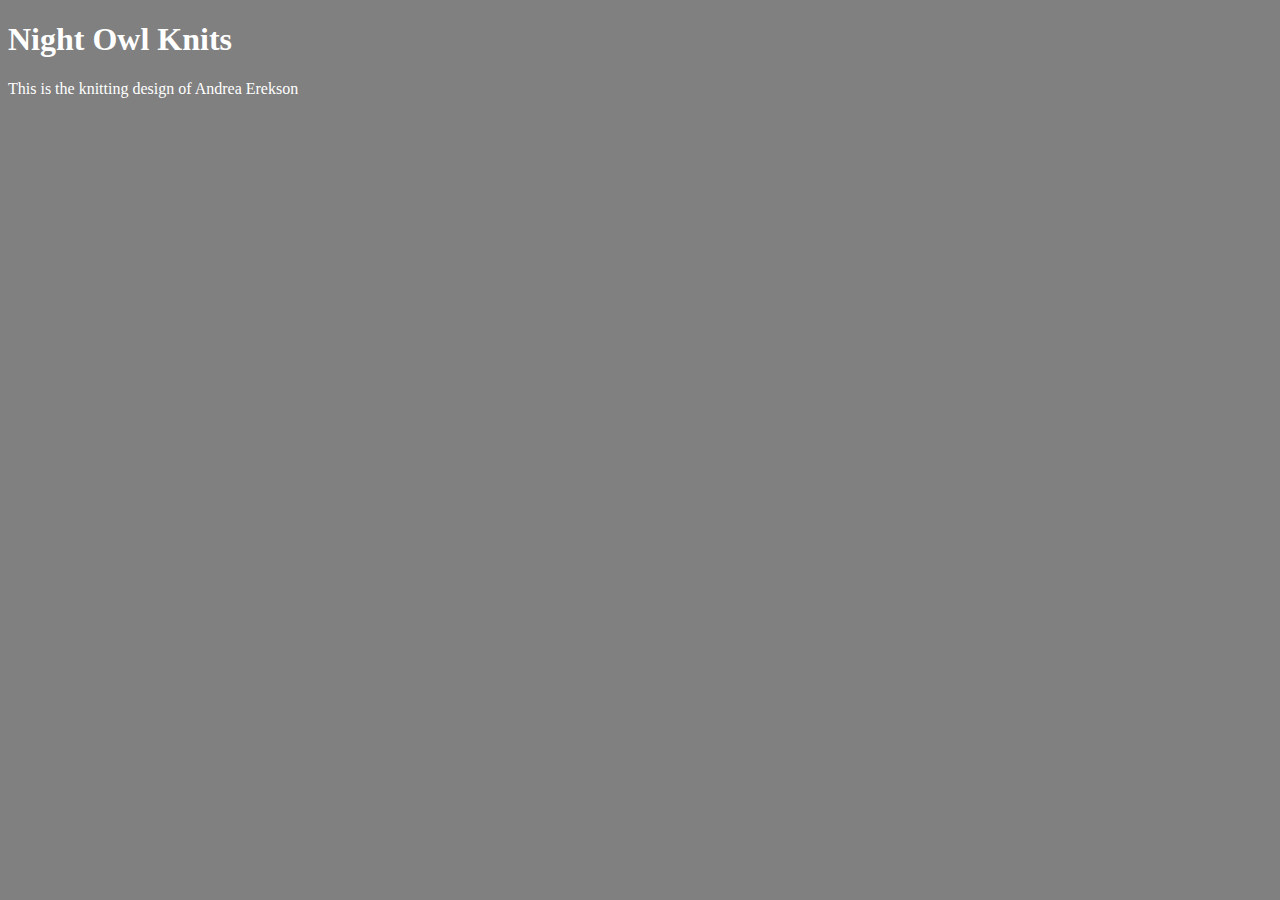
<file: index.html>
<!DOCTYPE html>
<html>
<head>
	<title>Night Owl Knits</title>
	<link rel="stylesheet" type="text/css" href="style.css">
</head>
<body>
<h1>Night Owl Knits</h1>
<p>This is the knitting design of Andrea Erekson</p>
</body>
</html>
</file>
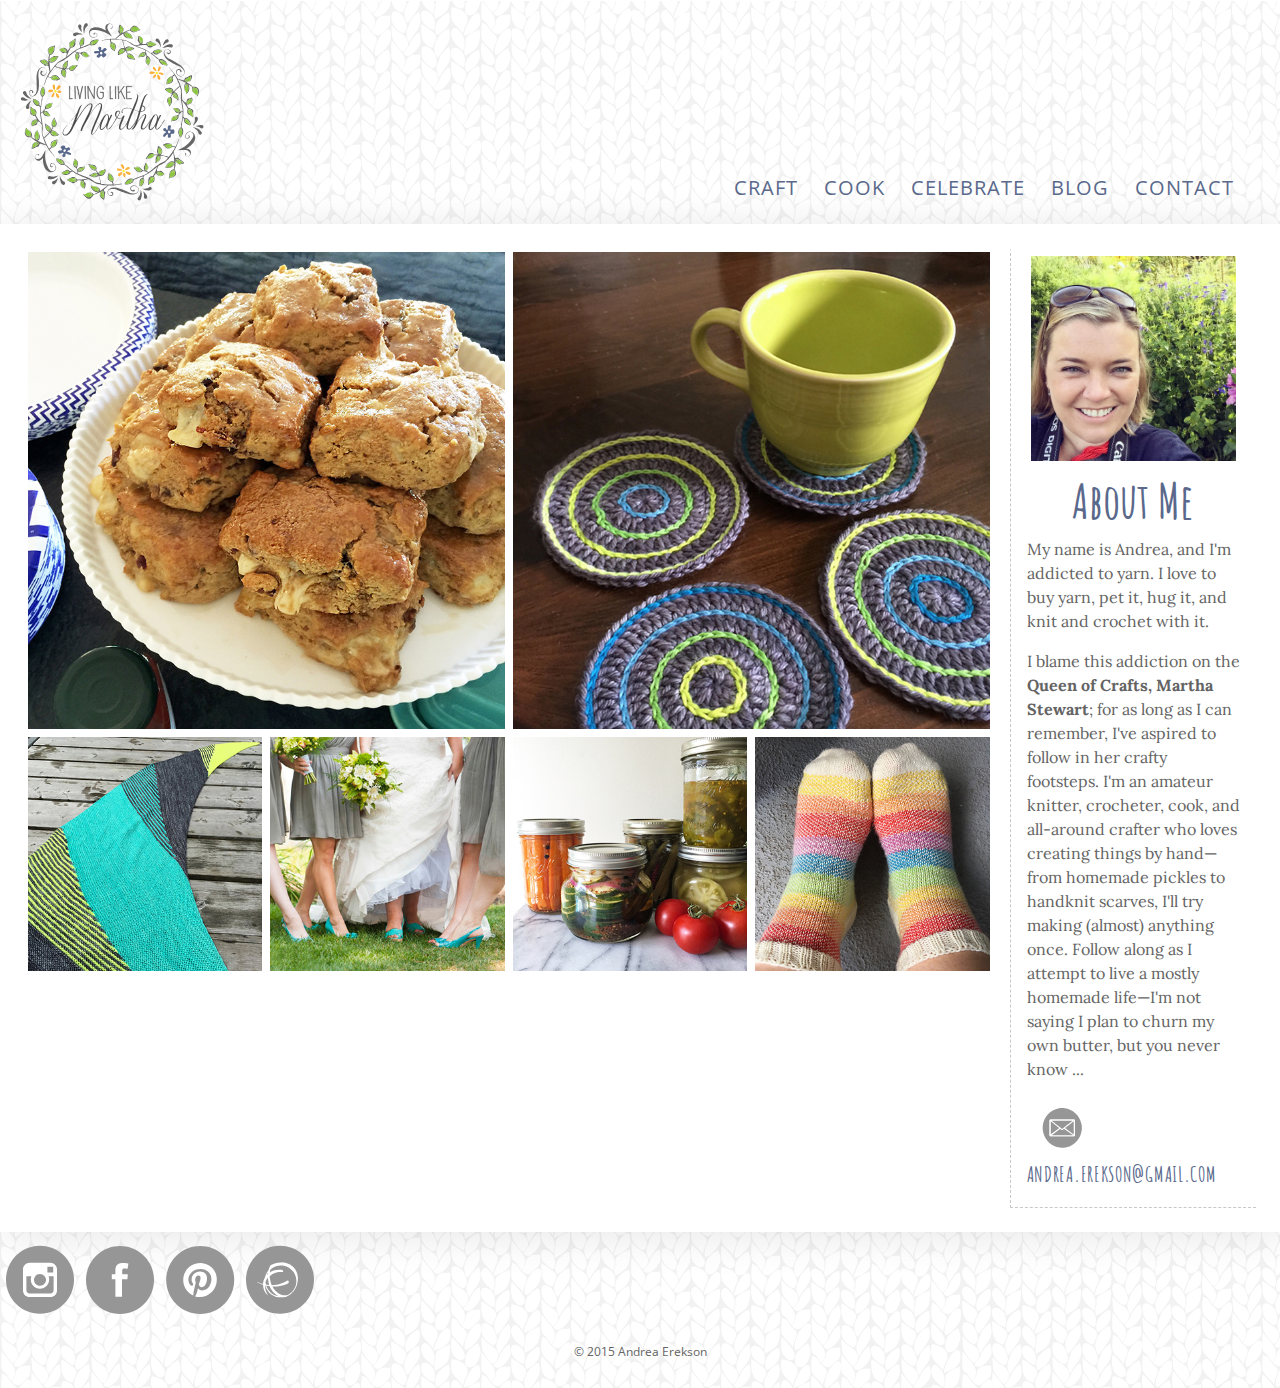
<file: final_project/index.html>
<!DOCTYPE html>
<html>
<head>
	<title>Living Like Martha</title>
	<link href='https://fonts.googleapis.com/css?family=Lora:400,700,400italic|Amatic+SC:400,700|Open+Sans:300' rel='stylesheet' type='text/css'>
	<link rel="icon" type="image/png" href="images/martha_favicon_2.png">
	<link rel="stylesheet" type="text/css" href="style.css">
	<meta name="viewport" content="initial-scale=1">
</head>
<body>
	<header>
		<a href="index.html"><img src="images/martha_logo-rgb.svg" id="llmlogo" alt="Living Like Martha"></a>
		<nav>
			<a href="index_crafts.html">Craft</a>
			<a href="index_recipes.html">Cook</a>
			<a href="index_parties.html">Celebrate</a>
			<a href="blog.html">Blog</a>
			<a href="mailto:andrea.erekson@gmail.com">Contact</a>
		</nav>
	</header>
	<section id="maincontent">
		<div id="wrapper">
			<div class="photo_grid clearfix">
				<a href="recipe_scones-1.html">
					<figure class="photo_with_caption fiftypercent_image clearfix">
						<img src="images/scones-1.jpg" class="onehundredpercent_image" alt="maple bacon cheddar scones">
						<h2 class="caption">Maple Bacon Cheddar Scones</h2>
					</figure>
				</a>
				<a href="craft_crochet-1.html">
					<figure class="photo_with_caption fiftypercent_image clearfix">
						<img src="images/roller_coasters-1.jpg" class="onehundredpercent_image" alt="crocheted coasters">
						<h2 class="caption">Crocheted Roller Coasters</h2>
					</figure>
				</a>
				<a href="craft_knitting-1.html">
					<figure class="photo_with_caption twentyfivepercent_image clearfix">
						<img src="images/neon_beast-3.jpg" class="onehundredpercent_image" alt="colorful knitted shawl">
						<h2 class="caption">Neon Beast: a knitted shawl</h2>
					</figure>
				</a>
				<a href="celebrations_wedding-1.html">
					<figure class="photo_with_caption twentyfivepercent_image clearfix">
						<img src="images/gray_wedding-1.jpg" class="onehundredpercent_image" alt="bride and bridesmaids">
						<h2 class="caption">An un-cheesy beach wedding</h2>
					</figure>
				</a>
				<a href="recipe_pickles-1.html">
					<figure class="photo_with_caption twentyfivepercent_image clearfix">
						<img src="images/refrigerator_pickles-2.jpg" class="onehundredpercent_image" alt="jars of pickles">
						<h2 class="caption">Refrigerator Pickles</h2>
					</figure>
				</a>
				<a href="craft_knitting-2.html">
					<figure class="photo_with_caption twentyfivepercent_image clearfix">
						<img src="images/rainbow_socks-2.jpg" class="onehundredpercent_image" alt="handknit socks">
						<h2 class="caption">Rainbow Striped Pixel Socks</h2>
					</figure>
				</a>
			</div>
			
			<aside>
				<img src="images/andrea.jpg" alt="Andrea">
				<h1>About Me</h1>
				<p>My name is Andrea, and I'm addicted to yarn. I love to buy yarn, pet it, hug it, and knit and crochet with it.</p>
				<p> I blame this addiction on the <strong>Queen of Crafts, Martha Stewart</strong>; for as long as I can remember, I've aspired to follow in her crafty footsteps. I'm an amateur knitter, crocheter, cook, and all-around crafter who loves creating things by hand&mdash;from homemade pickles to handknit scarves, I'll try making (almost) anything once. Follow along as I attempt to live a mostly homemade life&mdash;I'm not saying I plan to churn my own butter, but you never know ...</p>
				<a href="mailto:andrea.erekson@gmail.com" id="email_links">
					<img src="images/icon_email.svg" alt="Email">
					<h2>andrea.erekson@gmail.com</h2>
				</a>
			</aside>
		</div>
	</section>
	<footer>
		<div id="social_links">
				<ul>
					<li><a href="https://instagram.com/living_like_martha/"> 
							<img src="images/icon_instagram.svg" class="	twentyfivepercent_image" alt="Instagram"></a></li>
					<li><a href="https://www.facebook.com/andrea.erekson"><img src="images/icon_facebook.svg" class="twentyfivepercent_image" alt="Facebook"></a></li>
					<li><a href="https://www.pinterest.com/livelikemartha/">
							<img src="images/icon_pinterest.svg" class="twentyfivepercent_image" alt="Pinterest"></a></li>
					<li><a href="http://www.ravelry.com/people/nightowlknitting">
								<img src="images/icon_ravelry.svg" class="twentyfivepercent_image" alt="Ravelry"></a></li>
				</ul>
			</div>
		<p id="copyright">&copy; 2015 Andrea Erekson</p>
	</footer>
</body>
</html>
</file>
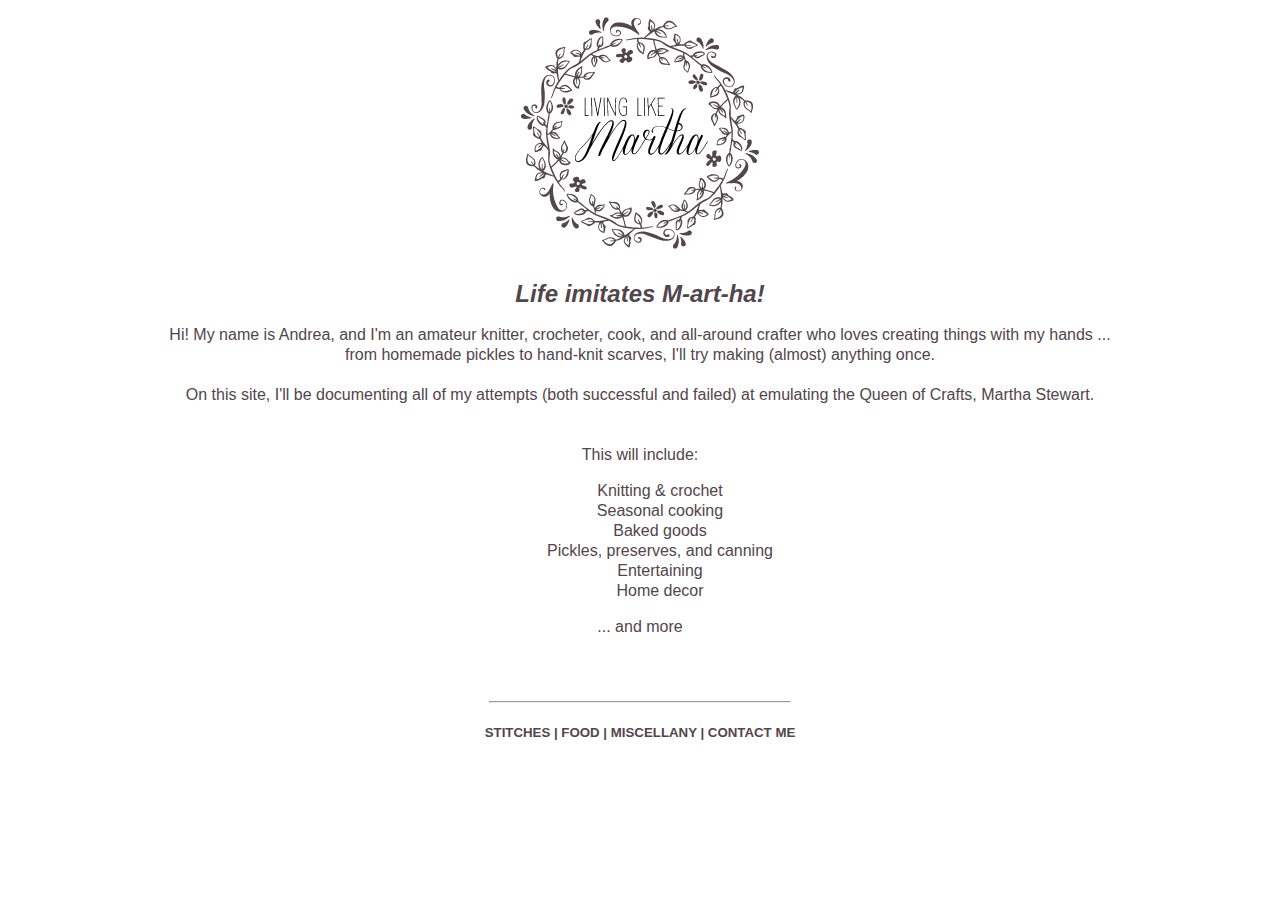
<file: unit_3/index.html>
<!DOCTYPE html>
<html>
<head>
	<title>Living Like Martha</title>
	<link rel="stylesheet" type="text/css" href="style.css">
</head>

<body>
	<img src="images/livinglikemartha_logo_k.png">

	<h1 id="slogan">Life imitates M-art-ha!</h1>

		<p>Hi! My name is Andrea, and I'm an amateur knitter, crocheter, cook, and all-around crafter who loves creating things with my hands ... <br>
		from homemade pickles to hand-knit scarves, I'll try making (almost) anything once. <br>
<br>
		On this site, I'll be documenting all of my attempts (both successful and failed) at emulating the Queen of Crafts, Martha Stewart.<br>
<br>
<br>
		This will include:</p>
			<ul>
			<li>Knitting & crochet</li>
			<li>Seasonal cooking</li>
			<li>Baked goods</li>
			<li>Pickles, preserves, and canning</li>
			<li>Entertaining</li>
			<li>Home decor</li>
			</ul>
		<p>... and more</p>
<br>
<br>
<hr>
	<h5 id=bottom_links>Stitches   |   Food   |   Miscellany   |   Contact me</h3>
<br>
</body>
</html>
</file>
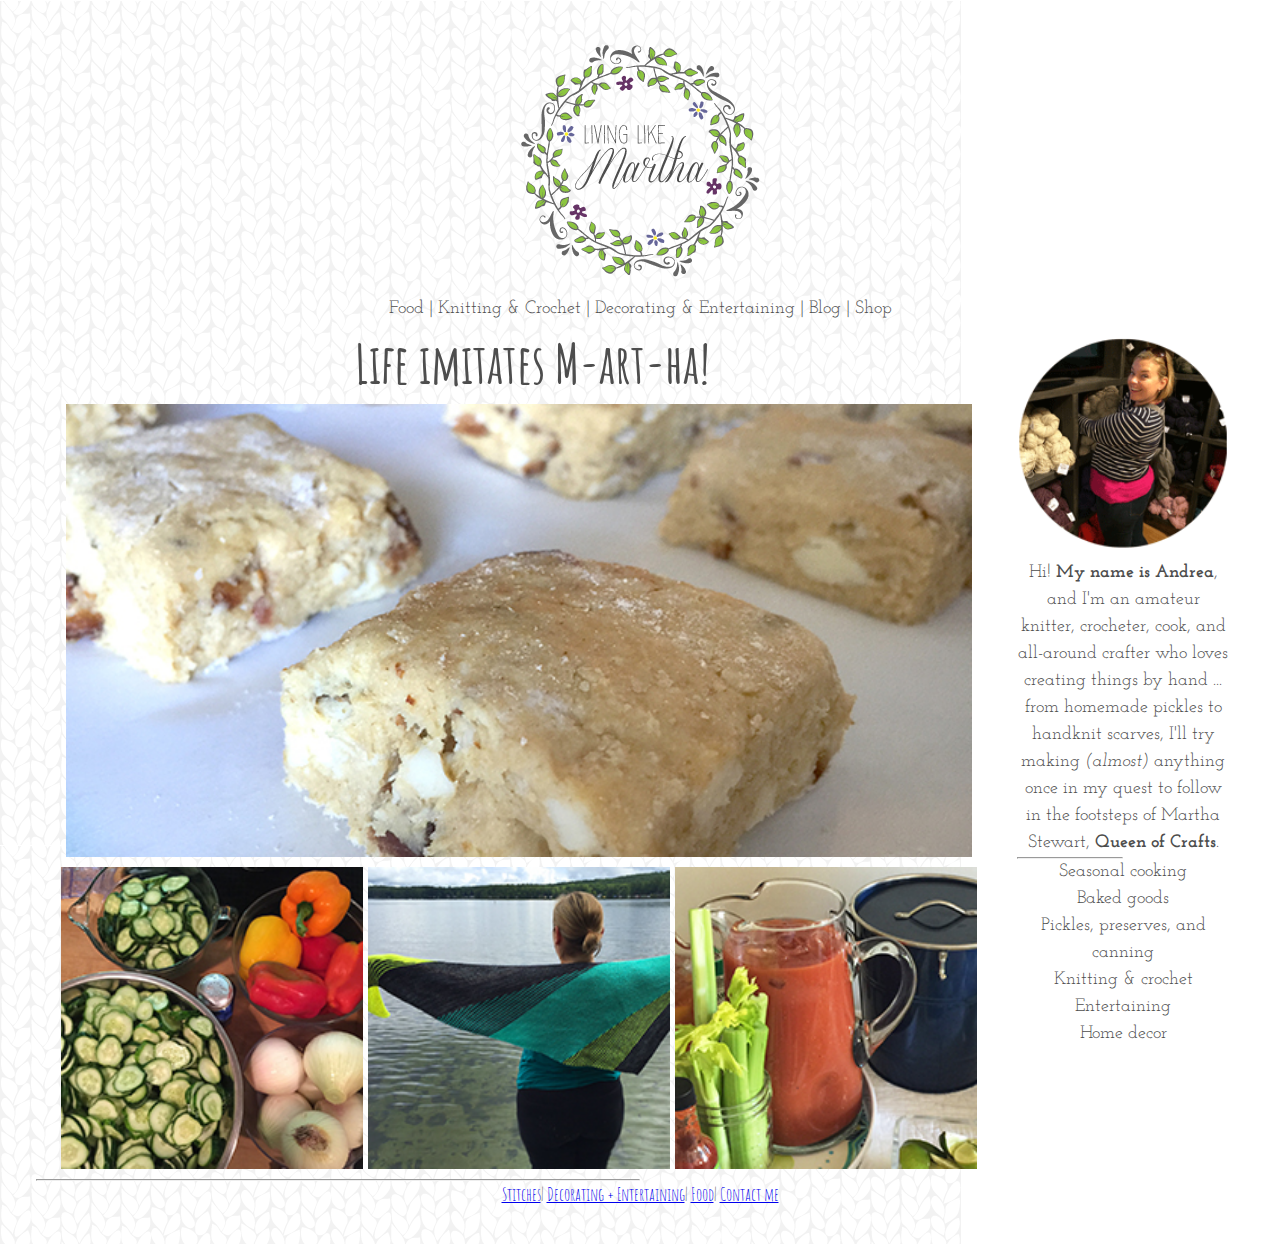
<file: unit_4/index.html>
<!DOCTYPE html>
<html>
<head>
	<link href='https://fonts.googleapis.com/css?family=Open+Sans:400,300,700,400italic,300italic,700italic|Amatic+SC:400,700|Dancing+Script:400,700|Josefin+Slab:400,100,300,600,700,100italic,300italic,400italic,600italic,700italic' rel='stylesheet' type='text/css'>
	<title>Living Like Martha</title>
	<link rel="stylesheet" type="text/css" href="style.css">
</head>
	<body>
		<section id="header">
			<img src="images/livinglikemartha_logo_color.png" alt="Living Like Martha logo">
			<nav id="top_links"> Food | Knitting & Crochet | Decorating & Entertaining | Blog | Shop</nav> 
		</section>
		<section id="sidebar">		
			<img src="images/alltheyarn.gif" class="sidebar_image" alt="Andrea goes yarn shopping">
			<p>Hi! <strong>My name is Andrea</strong>, and I'm an amateur knitter, crocheter, cook, and all-around crafter who loves creating things by hand ... <br>
			from homemade pickles to handknit scarves, I'll try making <em>(almost)</em> anything once in my quest to follow in the footsteps of Martha Stewart, <strong>Queen of Crafts</strong>.</p>
			<hr>
			<ul>
				<li>Seasonal cooking</li>
				<li>Baked goods</li>
				<li>Pickles, preserves, and canning</li>
				<li>Knitting & crochet</li>
				<li>Entertaining</li>
				<li>Home decor</li>
			</ul>
		</section>

		<section id="splash">
			<h1 class="slogan">Life imitates M-art-ha!</h1>
			<img src="images/maple_bacon_cheddar_scones-sm.jpg" class="hero_image" alt="Maple Bacon Cheddar Scones">
		</section>

		<section id="content">
			<img src="images/pickle_ingredients-sm.jpg" class="image_grid" alt="ingredients to make Bread and Butter pickles">
			<img src="images/neon_beast-sm.jpg" class="image_grid" alt=Neon Beast: a knitted shawl with brightly-colored stripes>
			<img src="images/bloody_mary-sm.jpg" class="image_grid" alt=pitcher of Bloody Mary>
		</section>
<hr>
	<nav id="bottom_links">
		<a href="#">Stitches</a>|
		<a href="#">Decorating + Entertaining</a>|
		<a href="#">Food</a>|
		<a href="#">Contact me</a>
	</nav>
</body>
</html>
</file>
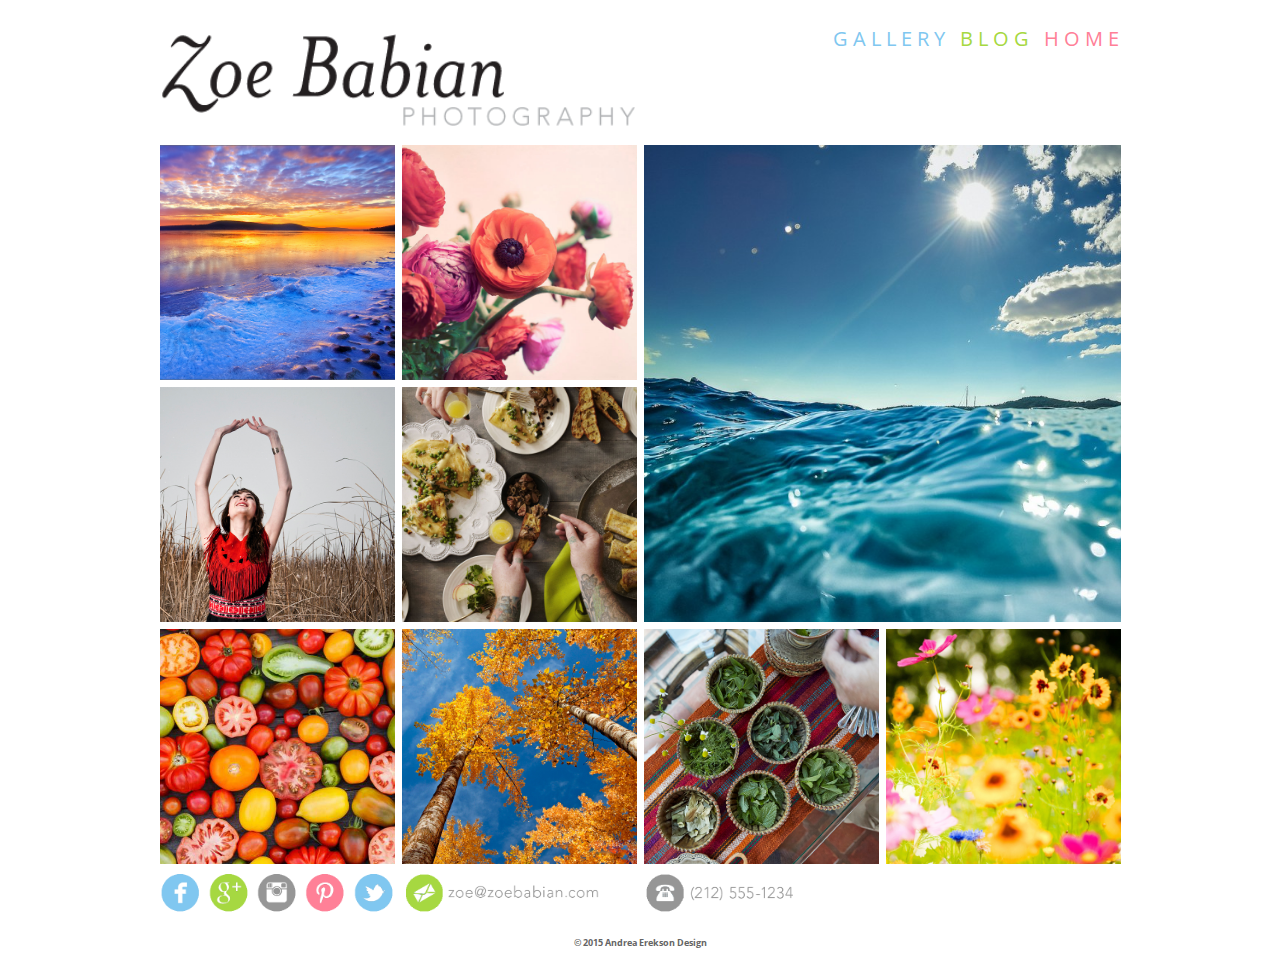
<file: unit_6/index.html>
<!DOCTYPE html>
<html>
<head>
	<title>Zoe Babian Photography</title>
	<link rel="stylesheet" type="text/css" href="style.css">
	<link href='https://fonts.googleapis.com/css?family=Open+Sans:300,300italic,600,600italic|Lora:400,400italic,700,700italic' rel='stylesheet' type='text/css'>
</head>
<body>
<body>
	<div id="wrapper">
		<img src="images/zoebabianphoto_logo.png" alt="Zoe Babian Photography logo" id="zblogo">
		<nav class="clearfix">
			<a href="gallery.html" class="bluetext">GALLERY</a>
			<a href="blog.html" class="greentext">BLOG</a>
			<a href="index.html" class="pinktext">HOME</a>
		</nav>
		<section id="splash">
			<div class="four-photo_grid">
				<img src="images/beach_at_night.jpg" alt="sunset over ocean and mountains" class="halfimagesquare">
				<img src="images/peonies.jpg" alt="close-up view of pink flowers" class="halfimagesquare">
				<img src="images/portrait_girl.jpg" alt="girl in field" class="halfimagesquare">
				<img src="images/dinner_with_friends.jpg" alt="friends eating dinner photographed from above" class="halfimagesquare">
			</div>
				<img src="images/ocean.jpg" alt="ocean and sky" class="halfimagesquare">
				<img src="images/heirloom_tomatoes.jpg" alt="a variety of colors and sizes of heirloom tomato" class="quarterimagesquare">
				<img src="images/trees_in_fall.jpg" alt="orange trees against blue sky" class="quarterimagesquare">
				<img src="images/herbs.jpg" alt="potted herbs" class="quarterimagesquare">
				<img src="images/wildflowers.jpg" alt="a field of colorful flowers" class="quarterimagesquare">
		</section>
	</div>
</body>
<footer>
	<img src="images/socialmedia.png" class="quarterimagesquare">
	<img src="images/email-icon.png" class="quarterimagesquare">
		<img src="images/phone-icon.png" class="quarterimagesquare">
	<div id="copyright">
		<h6>&copy; 2015 Andrea Erekson Design</h6>
	</div>
</footer>
</html>
</file>
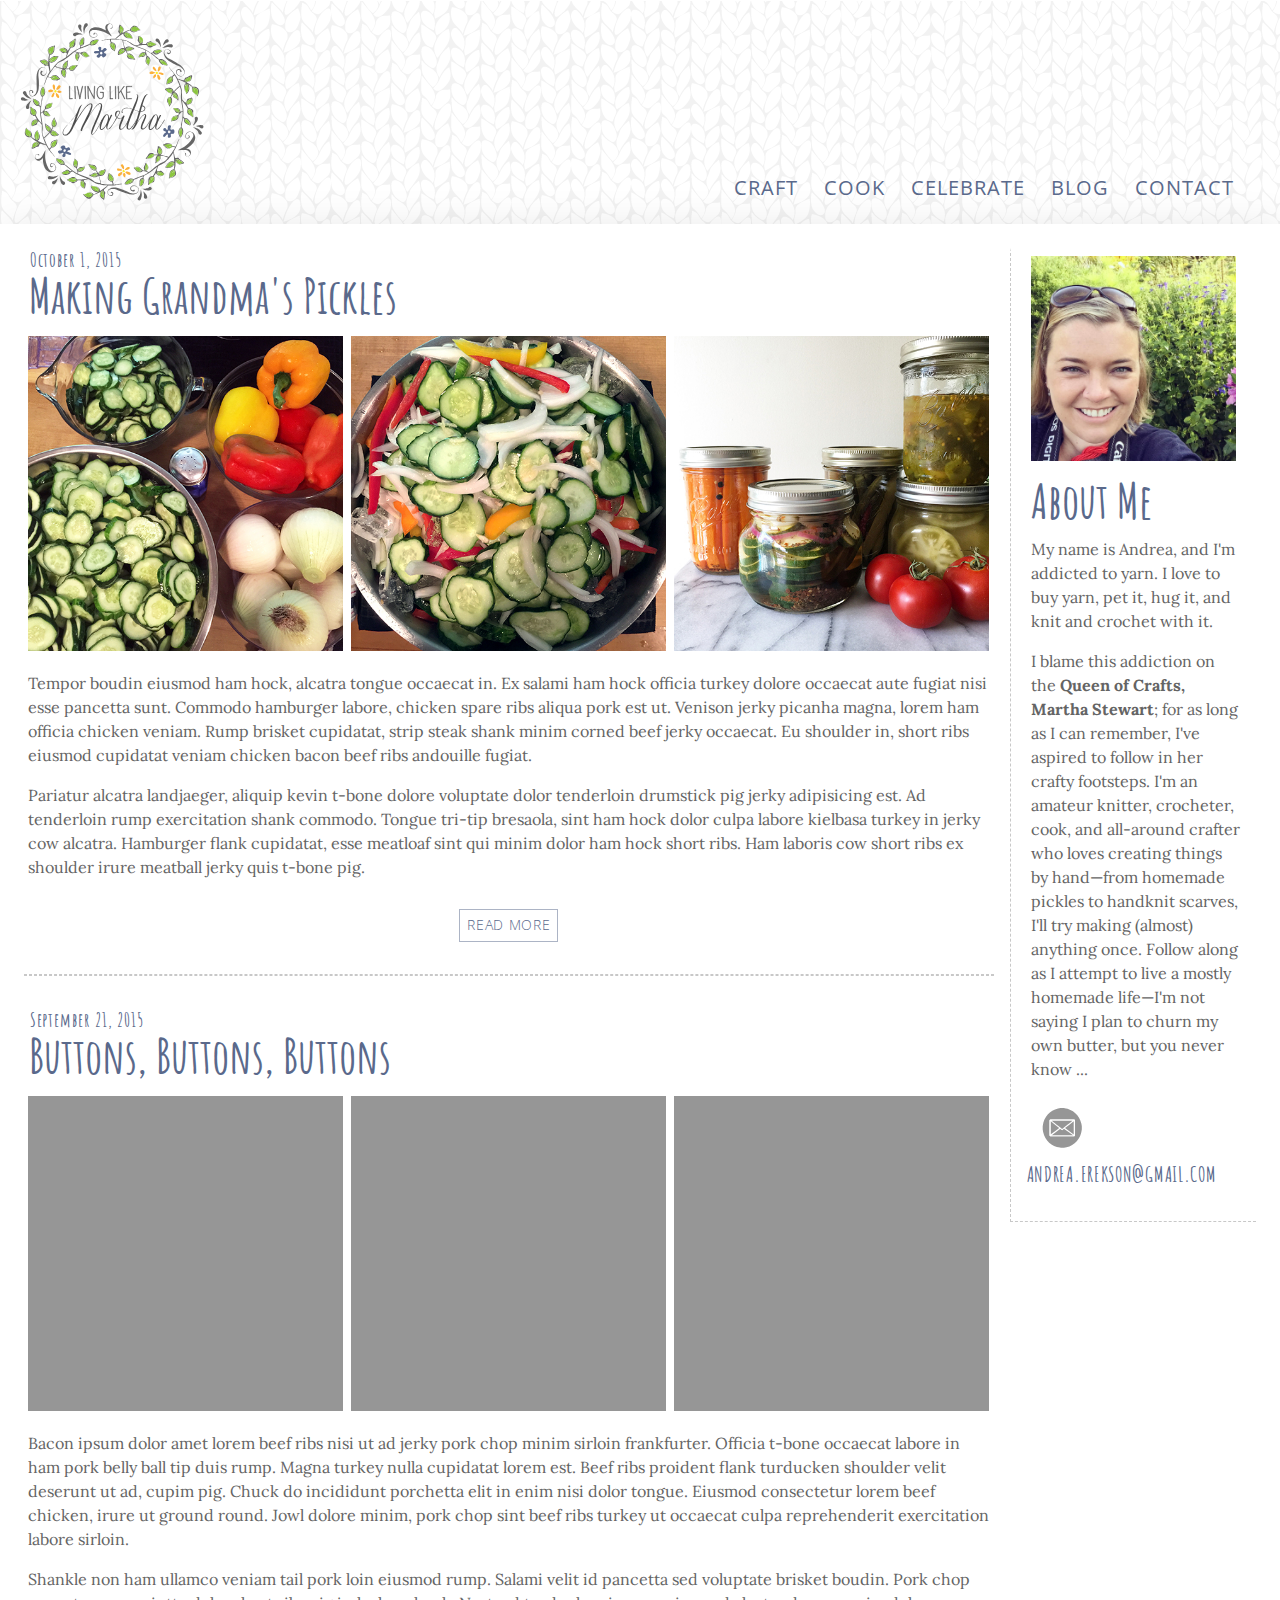
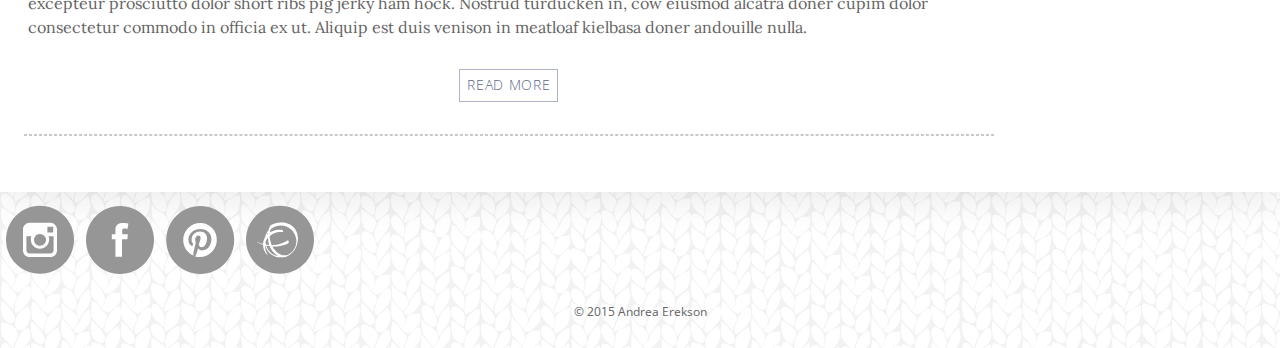
<file: final_project/blog.html>
<!DOCTYPE html>
<html>
<head>
	<title>Living Like Martha</title>
	<link href='https://fonts.googleapis.com/css?family=Lora:400,700,400italic|Amatic+SC:400,700|Open+Sans:300' rel='stylesheet' type='text/css'>
	<link rel="icon" type="image/png" href="images/martha_favicon_2.png">
	<link rel="stylesheet" type="text/css" href="style.css">
	<meta name="viewport" content="initial-scale=1">
</head>
<body>
	<header>
		<a href="index.html"><img src="images/martha_logo-rgb.svg" id="llmlogo" alt="Living Like Martha"></a>
		<nav>
			<a href="index_crafts.html">Craft</a>
			<a href="index_recipes.html">Cook</a>
			<a href="index_parties.html">Celebrate</a>
			<a href="blog.html">Blog</a>
			<a href="mailto:andrea.erekson@gmail.com">Contact</a>
		</nav>
	</header>
		<section id="blog_preview">
			<div id="wrapper">
				<div class="photo_grid">
					<h3>October 1, 2015</h3>
					<h1>Making Grandma's Pickles</h1>
					<img src="images/pickles-1.jpg" alt="pickle ingredients" class="thirtythreepercent_image">
					<img src="images/pickles-2.jpg" alt="sliced cucumber" class="thirtythreepercent_image">
					<img src="images/pickles-3.jpg" alt="jars of pickles" class="thirtythreepercent_image">
					<p>Tempor boudin eiusmod ham hock, alcatra tongue occaecat in. Ex salami ham hock officia turkey dolore occaecat aute fugiat nisi esse pancetta sunt. Commodo hamburger labore, chicken spare ribs aliqua pork est ut. Venison jerky picanha magna, lorem ham officia chicken veniam. Rump brisket cupidatat, strip steak shank minim corned beef jerky occaecat. Eu shoulder in, short ribs eiusmod cupidatat veniam chicken bacon beef ribs andouille fugiat.</p>
					<p>Pariatur alcatra landjaeger, aliquip kevin t-bone dolore voluptate dolor tenderloin drumstick pig jerky adipisicing est. Ad tenderloin rump exercitation shank commodo. Tongue tri-tip bresaola, sint ham hock dolor culpa labore kielbasa turkey in jerky cow alcatra. Hamburger flank cupidatat, esse meatloaf sint qui minim dolor ham hock short ribs. Ham laboris cow short ribs ex shoulder irure meatball jerky quis t-bone pig.</p>
					<a href="#">Read more</a>
					<hr>
					<h3>September 21, 2015</h3>
					<h1>Buttons, Buttons, Buttons</h1>
					<img src="images/placeholder.jpg" alt="#" class="thirtythreepercent_image">
					<img src="images/placeholder.jpg" alt="#" class="thirtythreepercent_image">
					<img src="images/placeholder.jpg" alt="#" class="thirtythreepercent_image">
					<p>Bacon ipsum dolor amet lorem beef ribs nisi ut ad jerky pork chop minim sirloin frankfurter. Officia t-bone occaecat labore in ham pork belly ball tip duis rump. Magna turkey nulla cupidatat lorem est. Beef ribs proident flank turducken shoulder velit deserunt ut ad, cupim pig. Chuck do incididunt porchetta elit in enim nisi dolor tongue. Eiusmod consectetur lorem beef chicken, irure ut ground round. Jowl dolore minim, pork chop sint beef ribs turkey ut occaecat culpa reprehenderit exercitation labore sirloin.</p>
					<p>Shankle non ham ullamco veniam tail pork loin eiusmod rump. Salami velit id pancetta sed voluptate brisket boudin. Pork chop excepteur prosciutto dolor short ribs pig jerky ham hock. Nostrud turducken in, cow eiusmod alcatra doner cupim dolor consectetur commodo in officia ex ut. Aliquip est duis venison in meatloaf kielbasa doner andouille nulla.</p>
					<a href="#">Read more</a>
					<hr>
				</div>
			<aside>
				<img src="images/andrea.jpg" class="clearfix" alt="Andrea">
				<h1>About Me</h1>
				<p>My name is Andrea, and I'm addicted to yarn. I love to buy yarn, pet it, hug it, and knit and crochet with it.</p>
				<p> I blame this addiction on the <strong>Queen of Crafts, Martha Stewart</strong>; for as long as I can remember, I've aspired to follow in her crafty footsteps. I'm an amateur knitter, crocheter, cook, and all-around crafter who loves creating things by hand&mdash;from homemade pickles to handknit scarves, I'll try making (almost) anything once. Follow along as I attempt to live a mostly homemade life&mdash;I'm not saying I plan to churn my own butter, but you never know ...</p>
				<a href="mailto:andrea.erekson@gmail.com" id="email_links" class="clearfix">
					<img src="images/icon_email.svg" alt="Email">
					<h2>andrea.erekson@gmail.com</h2>
				</a>
			</aside>
		</div>
	</section>
	<footer>
		<div id="social_links">
			<ul>
				<li><a href="https://instagram.com/living_like_martha/"><img src="images/icon_instagram.svg" class="	twentyfivepercent_image" alt="Instagram"></a></li>
				<li><a href="https://www.facebook.com/andrea.erekson"><img src="images/icon_facebook.svg" class="twentyfivepercent_image" alt="Facebook"></a></li>
				<li><a href="https://www.pinterest.com/livelikemartha/"><img src="images/icon_pinterest.svg" class="twentyfivepercent_image" alt="Pinterest"></a></li>
				<li><a href="http://www.ravelry.com/people/nightowlknitting"><img src="images/icon_ravelry.svg" class="twentyfivepercent_image" alt="Ravelry"></a></li>
			</ul>
		</div>
		<p id="copyright">&copy; 2015 Andrea Erekson</p>
	</footer>
</body>
</html>
</file>
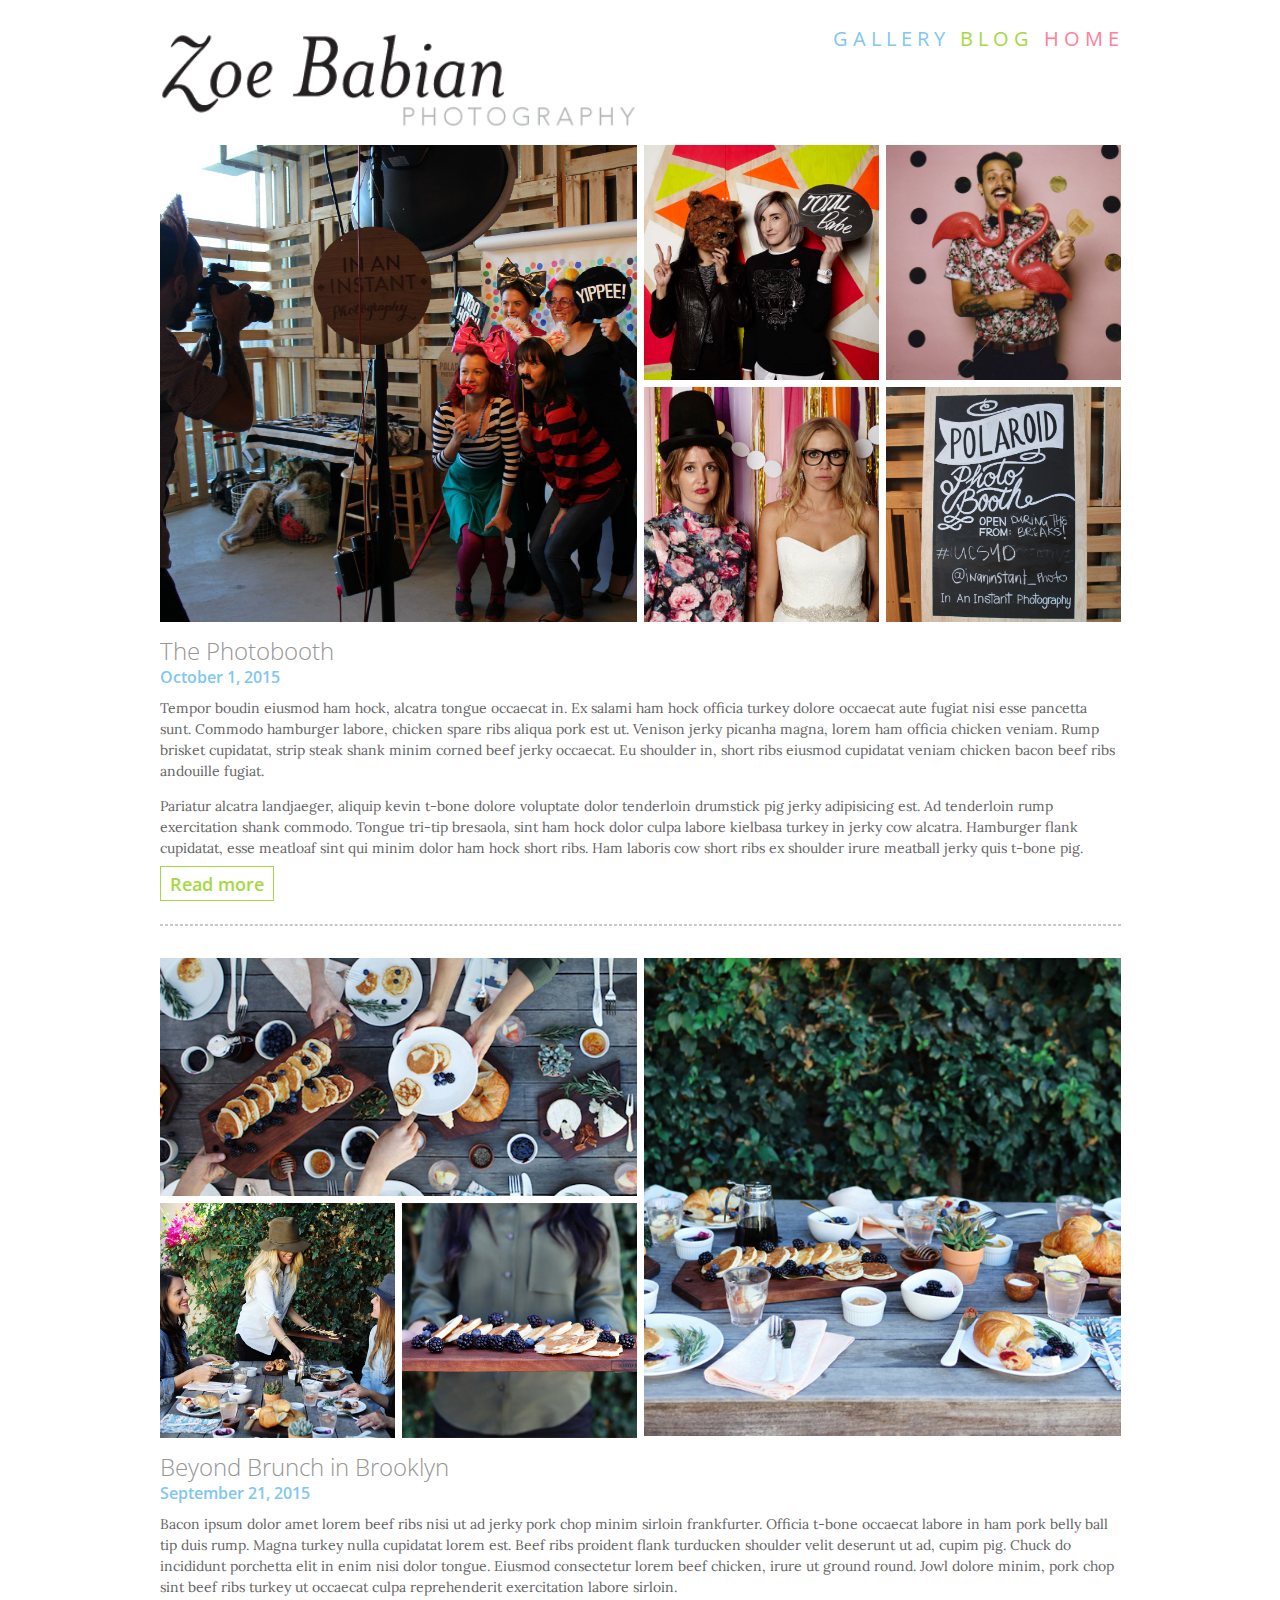
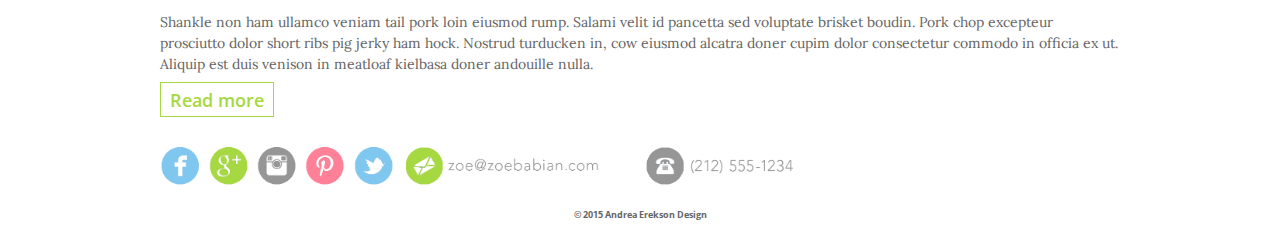
<file: unit_6/blog.html>
<!DOCTYPE html>
<html>
<head>
	<title>Zoe Babian Photography</title>
	<link rel="stylesheet" type="text/css" href="style.css">
	<link href='https://fonts.googleapis.com/css?family=Open+Sans:300,300italic,600,600italic|Lora:400,400italic,700,700italic' rel='stylesheet' type='text/css'>
</head>
<body>
	<div id="wrapper">
		<img src="images/zoebabianphoto_logo.png" alt="Zoe Babian Photography logo" id="zblogo">
		<nav class="clearfix">
			<a href="gallery.html" class="bluetext">GALLERY</a>
			<a href="blog.html" class="greentext">BLOG</a>
			<a href="index.html" class="pinktext">HOME</a>
		</nav>
		<section id="blog_preview">
			<img src="images/photo-booth-1.jpg" alt="photo booth" class="halfimagesquare">
			<div class="four-photo_grid">
				<img src="images/photo-booth-2.jpg" alt="silly girls in photo booth" class="halfimagesquare">
				<img src="images/photo-booth-4.jpg" alt="young man holding pink flamingos" class="halfimagesquare">
				<img src="images/photo-booth-3.jpg" alt="serious girls in photo booth" class="halfimagesquare">
				<img src="images/photo-booth-5.jpg" alt="photo booth sign" class="halfimagesquare">
			</div>
			<div class="blogcopy">
				<h1>The Photobooth</h1>
				<h2>October 1, 2015</h2>
				<p>Tempor boudin eiusmod ham hock, alcatra tongue occaecat in. Ex salami ham hock officia turkey dolore occaecat aute fugiat nisi esse pancetta sunt. Commodo hamburger labore, chicken spare ribs aliqua pork est ut. Venison jerky picanha magna, lorem ham officia chicken veniam. Rump brisket cupidatat, strip steak shank minim corned beef jerky occaecat. Eu shoulder in, short ribs eiusmod cupidatat veniam chicken bacon beef ribs andouille fugiat.</p>
				<p>Pariatur alcatra landjaeger, aliquip kevin t-bone dolore voluptate dolor tenderloin drumstick pig jerky adipisicing est. Ad tenderloin rump exercitation shank commodo. Tongue tri-tip bresaola, sint ham hock dolor culpa labore kielbasa turkey in jerky cow alcatra. Hamburger flank cupidatat, esse meatloaf sint qui minim dolor ham hock short ribs. Ham laboris cow short ribs ex shoulder irure meatball jerky quis t-bone pig.</p>
				<a href="#">Read more</a>
				<hr>
			</div>
			<div class="four-photo_grid">
				<img src="images/brunch-1.jpg" alt="brunch food on table" class="imagefullwidth">
				<img src="images/brunch-3.jpg" alt="friends eating brunch" class="halfimagesquare">
				<img src="images/brunch-2.jpg" alt="girl with pancakes" class="halfimagesquare">
			</div>
			<img src="images/brunch-5.jpg" alt="brunch food on table" class="halfimagesquare">
			<div class="blogcopy">
				<h1>Beyond Brunch in Brooklyn</h1>
				<h2>September 21, 2015</h2>
				<p>Bacon ipsum dolor amet lorem beef ribs nisi ut ad jerky pork chop minim sirloin frankfurter. Officia t-bone occaecat labore in ham pork belly ball tip duis rump. Magna turkey nulla cupidatat lorem est. Beef ribs proident flank turducken shoulder velit deserunt ut ad, cupim pig. Chuck do incididunt porchetta elit in enim nisi dolor tongue. Eiusmod consectetur lorem beef chicken, irure ut ground round. Jowl dolore minim, pork chop sint beef ribs turkey ut occaecat culpa reprehenderit exercitation labore sirloin.</p>
				<p>Shankle non ham ullamco veniam tail pork loin eiusmod rump. Salami velit id pancetta sed voluptate brisket boudin. Pork chop excepteur prosciutto dolor short ribs pig jerky ham hock. Nostrud turducken in, cow eiusmod alcatra doner cupim dolor consectetur commodo in officia ex ut. Aliquip est duis venison in meatloaf kielbasa doner andouille nulla.</p>
				<a href="#">Read more</a>
		</section>
	</div>
</body>
<footer>
	<img src="images/socialmedia.png" class="quarterimagesquare">
	<img src="images/email-icon.png" class="quarterimagesquare">
		<img src="images/phone-icon.png" class="quarterimagesquare">
	<div id="copyright">
		<h6>&copy; 2015 Andrea Erekson Design</h6>
	</div>
</footer>
</html>
</file>
<file: style.css>
body {
	background-color: gray;
	color: white;
}
</file>
<file: final_project/style.css>
* { margin:0; padding:0; box-sizing:border-box; }

body {
  text-align: left;
  color: rgb(100,100,100);
  font-size: 16px;
  font-family: 'Lora', serif;
  line-height: 1.5em;
  background:url(images/knit_pattern_lt.png);
  background-repeat: repeat;
}
header {
  text-align: center;
  padding: 1em 1em 0 1em;
  clear: both;
  overflow: auto;
  max-width: 1450px;
  margin: 0 auto;
  vertical-align: center;
}
nav {
  display: block;
  float: right;
  font-size: 20px;
  text-transform: uppercase;
  letter-spacing: .05em;
  list-style: none;
  font-family: 'Open Sans', sans-serif;
  color: rgb(90, 105, 139);
  padding: 1em;
  float: right;
  margin-top: 7em;
}
nav a {
  padding: .5em;
}
aside {
  padding: 0 1em;
  width: 20%;
  float: right;
  display: inline-block;
  border-left: 1px dashed rgb(200,200,200);
  border-top: .25em solid rgb(255,255,255);
  border-bottom: 1px dashed rgb(200,200,200);
}
footer {
  padding: 0;
  clear: both;
  max-width: 1450px;
  margin: 0 auto;
  display: block;
}
h1,h2,h3,h6 {
  font-family: 'Amatic SC', cursive;
  margin-bottom: .5em;
  color: rgb(90, 105, 139);
}
h1 {
  margin-top: 1em;
  font-size: 3em;
  font-weight: 700;
}
h2 {
  font-size: 2em;
}
h2 {
  font-size: 1.5em;
}
h6 {
  font-family: 'Lora', serif;
  text-align: center;
}
hr {
  display: block;
  margin-top: 2em;
  margin-bottom: 2em;
  border-style: dashed;
  border-width: 1px;
  color: rgb(200,200,200);
}
a:link {
  text-decoration: none;
  color: rgb(90, 105, 139);
}
a:visited {
  text-decoration: none;
  color: rgb(90, 105, 139);
}
a:hover {
  color: rgb(150,150,150);
  background-color: rgba(0,0,0,.05);
}
a:active {
  color: rgb(0,0,0);
  background-color: rgba(0,0,0,.1);

}
p {
  text-align: left;
  margin-bottom: 1em;
}
p + a {
  margin-top: 1em;
  color: rgb(90, 105, 139);
  font-size: 14px;
  font-weight: 300;
  font-family: 'Open Sans', sans-serif;
  text-transform: uppercase;
  letter-spacing: .05em;
  padding: .25em .5em;
  border: 1px solid rgba(90, 105, 139, .5);
  display: inline-block;
}
h1 + p {
  margin-top: .75em;
}
aside img {
  width: 100%;
  float: left;
  padding: 0;
  margin-bottom: 1.5em;
  border: .25em solid rgb(255,255,255);
}
.clearfix:after {
  visibility: hidden;
  display: block;
  content: " ";
  clear: both;
  height: 0;
  font-size: 0;
}
.margin_below {
  margin-bottom: 1em;
}
.photo_grid {
  width: 80%;
  display: inline-block;
  float: left;
  padding-right: 1em;
}
.twentyfivepercent_image {
  width: 25%;
  float: left;
  margin: 0;
}
.thirtythreepercent_image {
  width: 33.3%;
  float: left;
  margin: 0 0 1em 0;
  border: .25em solid rgb(255,255,255);
}
.fiftypercent_image {
  width: 50%;
  float: left;
}
.onehundredpercent_image {
  width: 100%;
  float: left;
}
.photo_with_caption {
  overflow: hidden;
  position: relative;
  float: left;
  border: .25em solid rgb(255,255,255);
}
.photo_with_caption img {
  padding: 0;
}
.caption {
  position: absolute;
  bottom: -7em;
  right: 0;
  left: 0;
  background-color: rgba(0,0,0,.5);
  padding: .75em;
  width: 100%;
  color: rgb(255,255,255);
  font-family: "Amatic SC", sans-serif;
  letter-spacing: .05em;
}
figure:hover .caption {
  bottom:-.5em;
  transition-duration:.5s;
}
.blogcopy {
  margin: 1em 0;
  padding: 1em .5em;
}
#wrapper {
  text-align: center;
  padding: 1.5em;
  background-color: rgb(255,255,255);
  clear: both;
  overflow: auto;
  max-width: 1450px;
  margin: 0 auto;
  box-shadow: .25em .25em 2.5em rgba(0,0,0,.1);
}
#llmlogo {
  width: 12em;
  padding: 0;
  display: inline-block;
  float: left;
  clear: both;
  margin-bottom: 1em;
}
#social_links {
  float: left;
  text-align: center;
  padding: 0;
  clear: both;
  overflow: auto;
  margin: .5em 0;
  width: 20em;
  display: inline-block;
}
#social_links li {
  list-style: none;
}
#social_links img {
  padding: .25em;
  max-width: 50%;
}
#email_links {
  display: block;
  margin: 0;
  text-align: left;
  padding: .5em 0 1em 0;
  border: none;
}
#email_links img {
  padding: 0;
  margin: 0;
  width: 5em;
}
#email_links h2 {
  display: block;
  float: left;
  padding: .5em 0;
}
#copyright {
  font-family: 'Open Sans', sans-serif;
  font-size: .75em;
  display: block;
  text-align: center;
  padding: 1em 0;
  clear: both;
}
#blog_preview h1 {
  text-align: left;
  display: block;
  margin-top: .25em;
  padding-left: .1em;
  clear: after;
}
#blog_preview h3 {
  text-align: left;
  letter-spacing: .05em;
  padding-left: .3em;
}
#blog_preview p {
  padding-left: .25em;
}
@media only screen and (max-width: 1000px) {
  .twentyfivepercent_image {
    width: 50%;
  }
  #social_links img {
    width: 25%;
    padding: 1em;
  }
}
@media only screen and (max-width: 825px) {
  aside {
    display: block;
    float: none;
    width: 100%;
    margin: 1em auto;
    padding-top: 1.5em;
    border-left: none;
    border-bottom: none;
    border-top: 1px dashed rgb(200,200,200);
  }
  aside img {
    display: inline;
    width: 20%;
    margin: 0;
    padding: 0 1em 1em 0;
  }
  aside h1 {
    text-align: left;
    margin-top: .25em;
  }
  aside div {
    display: inline-block;
  }
  nav {
     float: right;
     text-align: center;
     margin-right: auto;
     margin-left: auto;
     margin-top: 0;
     padding: .5em;
  }
  header {
    text-align: center;
  }
  body {
    text-align: center;
  }
  nav {
    text-align: center;
    padding: .25em;
    margin: 0 auto;
    float: none;
  }
  .caption {
    bottom:-.5em;
    padding: .5em;
    font-size: 18px;
}
  #llmlogo { 
    padding: 0 0 1em 0;
    display: block;
    float: none;
    text-align: center;
    margin: 0 auto;
  }
  .photo_grid {
    width: 100%;
  }
  #social_links {
    max-width: 100%;
  }
}
@media only screen and (max-width: 548px) {
  nav a {
    display: block;
    float: none;
  }
}
@media only screen and (max-width: 420px) {
  aside img {
    width: 33.3%;
  }
  .twentyfivepercent_image {
    width: 100%;
  }
  .fiftypercent_image {
    width: 100%;
  }
  .thirtythreepercent_image {
    width: 100%;
  }
  #social_links {
    width: 100%;
  }
}
</file>
<file: unit_3/style.css>
body {
  text-align: center;
  background: url("http://images4-b.ravelrycache.com/uploads/nightowlknitting/322752065/knit_pattern_lt_medium2.png");
  background-size: tile;
  color: #52454B;
  font-family: "Open Sans", Helvetica, sans serif;
  line-height: 1.25
}
hr {
  width: 300px;
}
h1 {
	font-size: 24px
}
h3 {
	font-size: 16px
}
ul {
	list-style-type: none;
}
#slogan {
	font-style: italic;
}
#bottom_links {
	text-transform: uppercase;
}
</file>
<file: unit_4/style.css>
@import url(https://fonts.googleapis.com/css?family=Open+Sans:400,300,700,400italic,300italic,700italic|Amatic+SC:400,700|Dancing+Script:400,700|Josefin+Slab:400,100,300,600,700,100italic,300italic,400italic,600italic,700italic);
* { margin:0; padding:0; box-sizing:border-box; }
body {
  text-align: center;
  background-image: url("images/knit_pattern_lt.png");
  background-repeat: repeat-y;
  color: #4D4D4D;
  font-size: 18px;
  font-family: 'Josefin Slab', serif;
  line-height: 1.5em;
  margin: 2em;
}
hr {
  width: 50%;
  color: #99CC33;
}
h1 {
	font-size: 3em;
}
h3 {
	font-size: 1.5em;
}
ul {
	list-style-type: none;
}
.slogan {
	font-family: 'Amatic SC', cursive;
  margin: .5em;
}
.sidebar_image {
  width: 100%;
}
.hero_image {
  width: 75%
}
.image_grid {
  width: 25%;
}
#header {
  width: 100%;
}
#sidebar {
  float: right;
  width: 20%;
  padding: 15px;
}
#nav {
  font-size: 1.25em;
  padding: 1em;
}
#splash {
  width: 100%;
}
#content {
  width: 100%;
}
#bottom_links {
	font-family: 'Amatic SC', cursive;
}
</file>
<file: unit_6/style.css>
* { margin:0; padding:0; box-sizing:border-box; }

body {
  text-align: left;
  color: rgb(100,100,100);
  font-size: 14px;
  font-family: 'Lora', serif;
  line-height: 1.5em;
}
h1,h2,nav, h6 {
  font-family: 'Open Sans', sans-serif;
  margin-bottom: .25em;
}
nav {
  display: block;
  float: right;
  font-size: 20px;
  text-transform: uppercase;
  letter-spacing: .25em;
}
h1 {
  font-size: 24px;
  font-weight: 300;
  color: rgb(150,150,150);
}
h2 {
  font-size: 16px;
  font-weight: 600;
  color: rgb(128,199,240);
}
h6 {
  text-align: center;
}
img {
  padding: .25em;
}
img:hover {
  color: rgba(0,0,0,50);
}
a:link {
  text-decoration: none;
}
a:visited {
  text-decoration: none;
}
a:hover {
  color: rgb(150,150,150);
}
a:active {
  color: rgb(0,0,0);
}
hr {
  display: block;
  margin-top: 2em;
  border-style: dashed;
  border-width: 1px;
  color: rgb(200,200,200);
}
footer {
  padding: 0 2em;
  margin-left: 10%;
  margin-right: 10%;
  background-color: rgb(255,255,255);
  clear: both;
  min-width: 600px;
}
p {
  margin-bottom: 1em;
}
p + a {
  margin-top: 2em;
  color: rgb(166,216,65);
  font-size: 18px;
  font-weight: 600;
  font-family: 'Open Sans', sans-serif;
  padding: .25em .5em;
  border: 1px solid;
}
h2 + p {
  margin-top: .75em;
}
.clearfix:after {
  visibility: hidden;
  display: block;
  content: " ";
  clear: both;
  height: 0;
  font-size: 0;
}
.pinktext {
  color: rgb(255,128,151);
}
.bluetext {
  color: rgb(128,199,240);
}
.greentext {
  color: rgb(166,216,65);
}
.four-photo_grid {
  width: 50%;
  float: left;
}
.quarterimagesquare {
  width: 25%;
  float: left;
}
.halfimagesquare {
  width: 50%;
  float: left;
}
.imagefullwidth {
  width: 100%;
  float: left;
}
.blogcopy {
  clear: both;
  margin: 1em 0;
  padding: 1em .25em;
}
#wrapper {
  padding: 2em 2em 0 2em;
  margin-left: 10%;
  margin-right: 10%;
  background-color: rgb(255,255,255);
  clear: both;
  overflow: auto;
}
#zblogo {
  width: 50%;
  min-width: 220px;
  padding-bottom: .5em;
}
#copyright {
  background-color: rgb(255,255,255);
  padding: 1em 0;
  clear: both;
}
</file>
